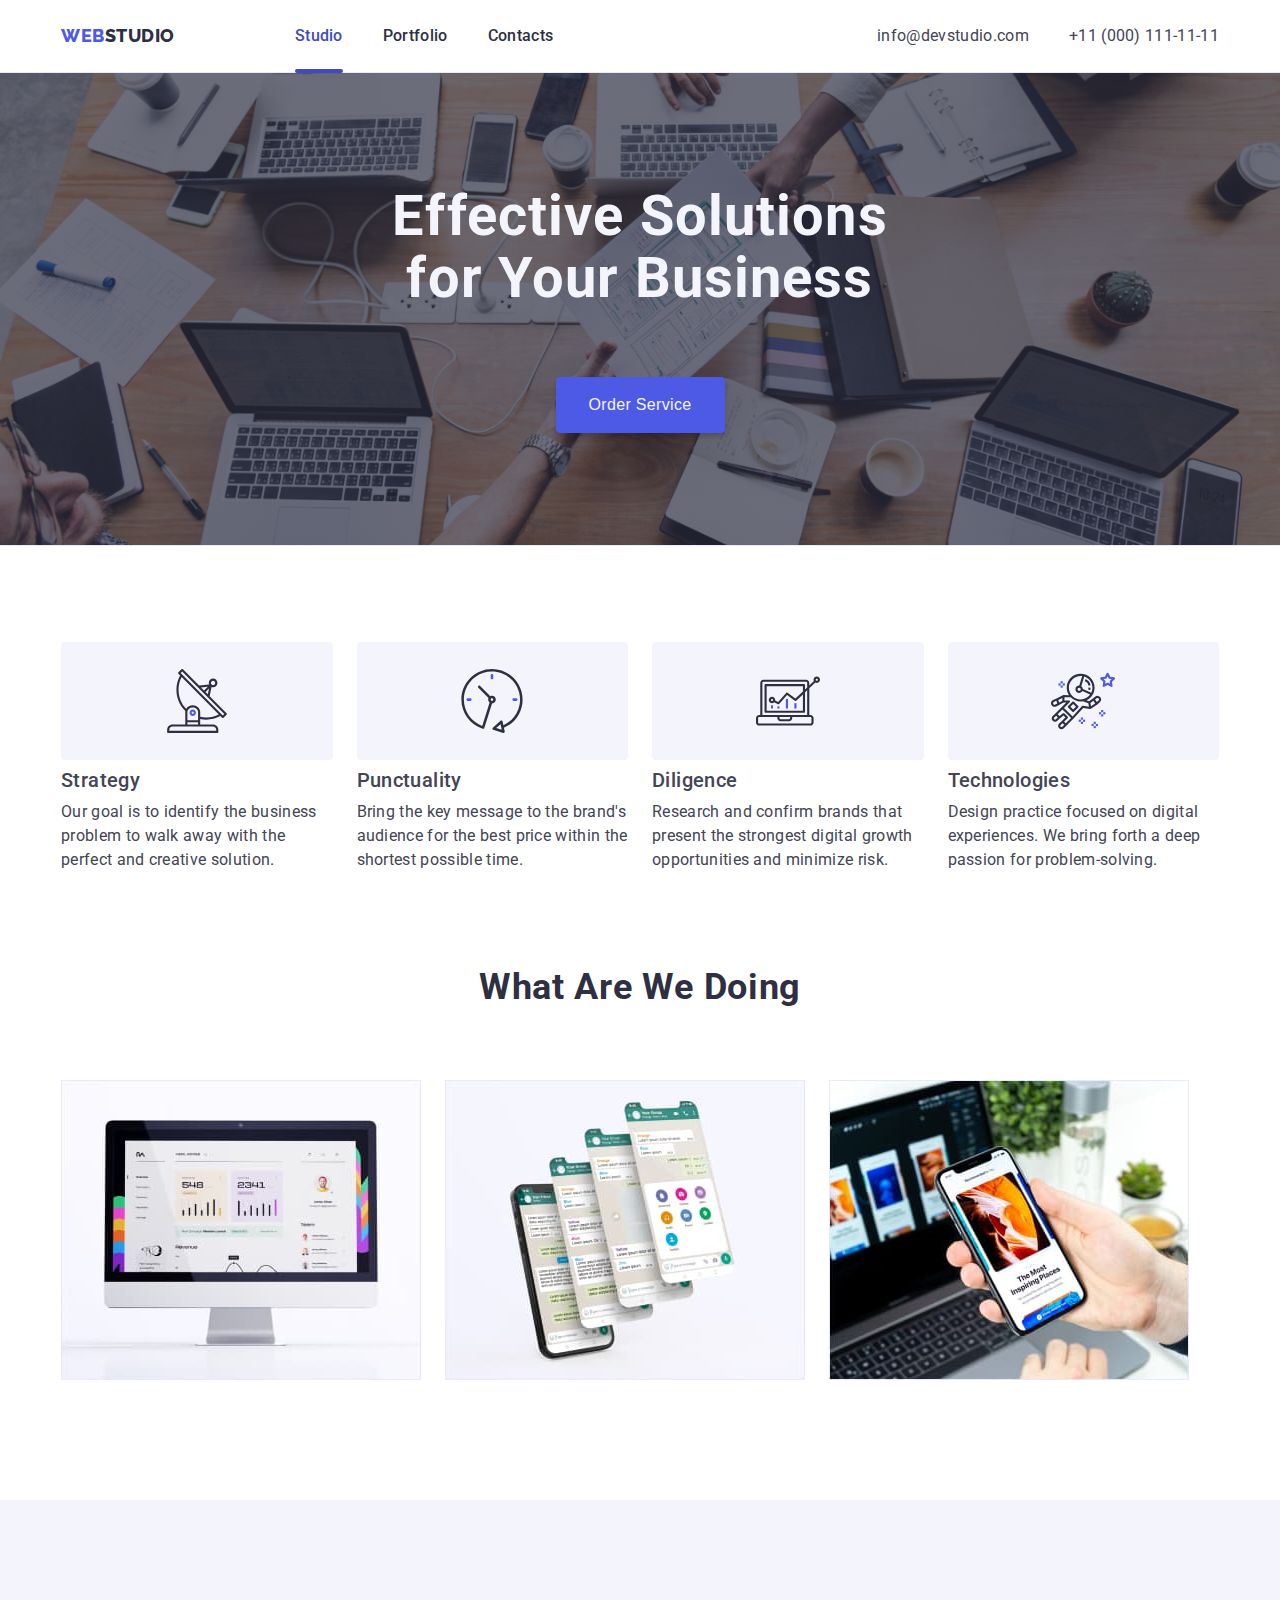
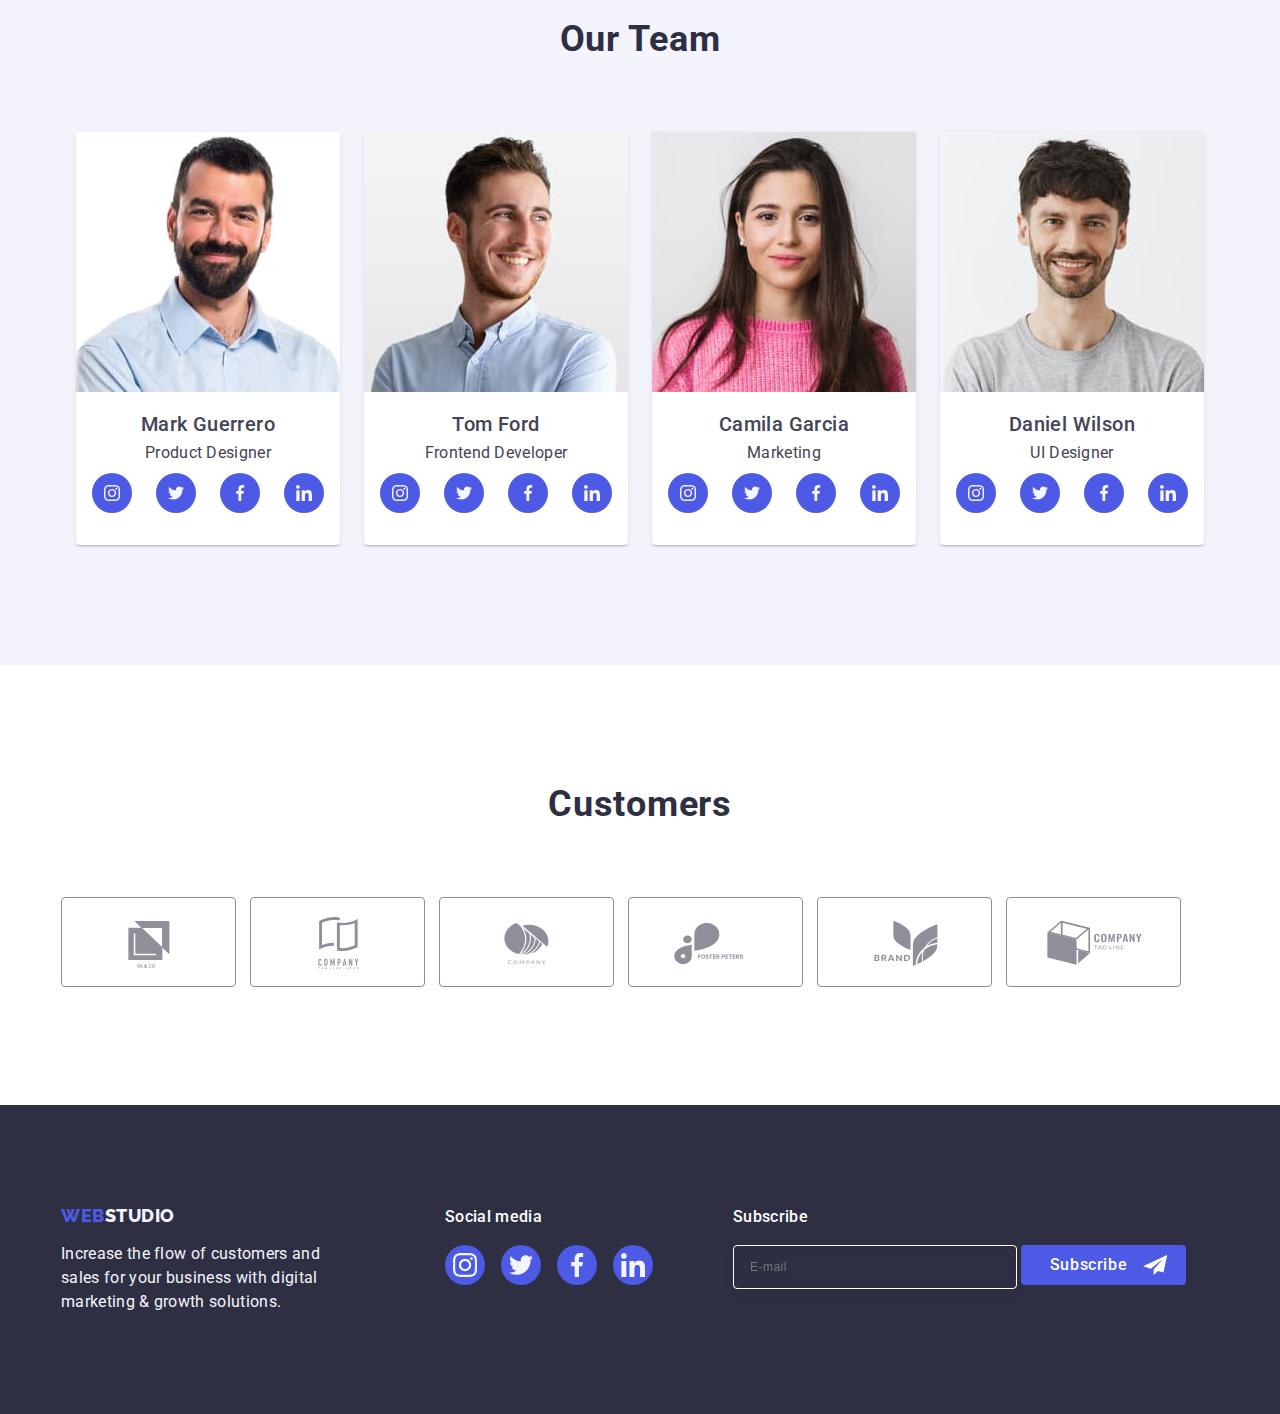
<file: index.html>
<!DOCTYPE html>
<html lang="en">
  <head>
    <meta charset="UTF-8" />
    <meta http-equiv="X-UA-Compatible" content="IE=edge" />
    <meta name="viewport" content="width=device-width, initial-scale=1.0" />
    <title>Studio</title>
    <link rel="stylesheet" href="https://cdnjs.cloudflare.com/ajax/libs/modern-normalize/1.1.0/modern-normalize.min.css"
      integrity="sha512-wpPYUAdjBVSE4KJnH1VR1HeZfpl1ub8YT/NKx4PuQ5NmX2tKuGu6U/JRp5y+Y8XG2tV+wKQpNHVUX03MfMFn9Q=="
      crossorigin="anonymous" referrerpolicy="no-referrer" />
<link rel="preconnect" href="https://fonts.googleapis.com">
<link rel="preconnect" href="https://fonts.gstatic.com" crossorigin>
<link href="https://fonts.googleapis.com/css2?family=Raleway:wght@800&family=Roboto:wght@400;500;700;900&display=swap"
  rel="stylesheet">
    <link rel="stylesheet" href="./css/styles.css">
  </head>
  <body>
    <!-- head -->
    <header class="header-conteiner">
      <div class="page-header-conteiner container">
        <nav class="page-nav">
          <a class="logo link" href="./index.html">Web<span class="black-logo">Studio</span></a>
         <ul class="menu list menu-header-navigatione" >
          <li class="menu-item">
            <a class="menu-link link head-menu-title" href="./index.html">Studio</a>
         </li>
          <li class="menu-item">
           <a class="menu-link link" href="./portfolio.html">Portfolio</a>
         </li>
          <li class="menu-item">
           <a class="menu-link link" href="">Contacts</a>
         </li>
         </ul>
        </nav>
        <button class="mobile-menu-open-btn js-open-menu" type="button" aria-expanded="false">
          <svg class="mobile-menu-open-icon" width="32" height="22">
            <use href="./images/icons.svg#icon-menu-hamburger"></use>
          </svg>
        </button>
        <address class="emeil-tel">
          <ul class="list address-contact">
            <li class="header-email-add">
              <a class="contacts-link link" href="mailto:info@devstudio.com">info@devstudio.com</a>
            </li> 
            <li>
              <a class="contacts-link link" href="tel:+110001111111">+11 (000) 111-11-11</a>
            </li>
          </ul>
        </address class="mobile-menu-wrapper">
      </div>
      <div class="mobile-menu js-menu-container">
        <div class="mobile-menu-container">
        <button class="mobile-menu-close-btn js-close-menu">
          <svg class="mobile-menu-close-icon " width="8" height="8">
            <use href="./images/icons.svg#icon-close-btn"></use>
          </svg>
        </button>
        <ul class="mobile-menu-list list">
          <li class="mobile-manu-list-title-nav mobile-manu-list-item">Studio</li>
          <li class="mobile-manu-list-title-nav">Portfolio</li>
          <li class="mobile-manu-list-title-nav">Contacts</li>
        </ul>
        <div>
        <address class="mobile-manu-contact">
        <ul class="mobile-contacts-list list">
          <li class="mobile-manu-list-tel">
            <a class="link mobile-manu-tel" href="tel:+110001111111">+11 (000) 111-11-11</a>
          </li>
          <li class="mobile-manu-list-email">
            <a class="link mobile-manu-email" href="mailto:info@devstudio.com">info@devstudio.com</a>
          </li>
          <ul class="mobile-social-list">
            <li class="social-list-item list">
              <a rel="stylesheet" href="" class="mobile-social-list-link social-icon-bg">
                <svg class="mobile-social-list-icon" aria-label="icon instagram" width="24" height="24">
                  <use href="./images/icons.svg#icon-instagram"></use>
                </svg>
              </a>
            </li>
            <li class="social-list-item list">
              <a rel="stylesheet" href="" class="mobile-social-list-link social-icon-bg">
                <svg class="mobile-social-list-icon" aria-label="icon twitter" width="24" height="24">
                  <use href="./images/icons.svg#icon-twitter"></use>
                </svg>
              </a>
            </li>
            <li class="social-list-item list">
              <a rel="stylesheet" href="" class="mobile-social-list-link social-icon-bg">
                <svg class="mobile-social-list-icon" aria-label="icon facebook" width="24" height="24">
                  <use href="./images/icons.svg#icon-facebook"></use>
                </svg>
              </a>
            </li>
            <li class="social-list-item list">
              <a rel="stylesheet" href="" class="mobile-social-list-link social-icon-bg">
                <svg class="mobile-social-list-icon" aria-label="icon inkedin" width="24" height="24">
                  <use href="./images/icons.svg#icon-linkedin"></use>
                </svg>
              </a>
            </li>
          </ul>
        </ul>
        </address>
        </div>
        </div>
      </div>
    </header>
    <!--============================================ Main ====================================-->
<main>
  <!-- titel  1-->
      <section class="section-head">
        <div class="container hero-section">
        <h1 class="main-title">Effective Solutions for Your Business</h1>
        <button type="button" class="open-btn modal-btm" data-modal-open>Order Service</button>
      </div>
      </section>
      <!-- competencies 2 -->
     <section class="competencies">
      <div class="container competencies-box">
      <h2 hidden class="big-titel">Our Advantages</h2>
      <ul class="list competencies-list">
        <li class="competencies-bloc"> 
          <div class="competencies-conainer">
          <svg class="compatantions-imags" width="64" height="64">
            <use href="./images/icons.svg#icon-Strategy"></use>
          </svg>
          </div>
          <h3 class="titel-list">Strategy</h3>
          <p class="paragraph-comp">
            Our goal is to identify the business problem to walk away with the
            perfect and creative solution.
          </p>
        </li>
        <li class="competencies-bloc">
          <div class="competencies-conainer">
          <svg class="compatantions-imags" width="64" height="64">
            <use href="./images/icons.svg#icon-Punctuality"></use>
          </svg>
        </div>
          <h3 class="titel-list">Punctuality</h3>
          <p class="paragraph-comp">
            Bring the key message to the brand's audience for the best price
            within the shortest possible time.
          </p>
        </li>
        <li class="competencies-bloc">
          <div class="competencies-conainer">
          <svg class="compatantions-imags"  width="64" height="64">
            <use href="./images/icons.svg#icon-Diligence"></use>
          </svg>
          </div>
          <h3 class="titel-list ">Diligence</h3>
          <p class="paragraph-comp">
           Research and confirm brands that present the strongest digital growth
           opportunities and minimize risk.
          </p>
        </li>
        <li class="competencies-bloc">
          <div class="competencies-conainer">
          <svg class="compatantions-imags" width="64" height="64">
            <use href="./images/icons.svg#icon-Technologies"></use>
          </svg>
          </div>
          <h3 class="titel-list">Technologies</h3>
          <p class="paragraph-comp">
            Design practice focused on digital experiences. We bring forth a deep
           passion for problem-solving.
          </p>
        </li>
      </ul>
    </div>
    </section>
    <!-- ======================skills 3===================-->
    <section class="skils-box">
      <div class="container">
      <h2 class="big-titel">What are we doing</h2>
      <ul class="list competencies-list-skils">
       <li class="skils-list"> 
          <img srcset="./images/pc-desctop@2x.jpg 2x"
          src="./images/pc-desctop.jpg" 
          alt="computer" 
          width="360"> 
        </li>
       <li class="skils-list"> 
         <img srcset="./images/application-desctop@2x.jpg 2x"
         src="./images/application-desctop.jpg" 
          alt="application" 
          width="360"> 
        </li>
        <li class="skils-list"> 
          <img srcset="./images/smart-desctop@2x.jpg 2x"
          src="./images/smart-desctop.jpg" 
          alt="smartphone" 
          width="360"> 
        </li>
      </ul>
    </div>
    </section> 
    <!-- =====================================Team 4 =============================-->
     <section class="team-box ">
      <div class="container">
      <h2 class="big-titel">Our Team</h2>
      <ul class="list people-img">
        <li class="people-list">
            <img srcset="./images/mark-guerrero-desctop@2x.jpg 2x" 
            src="./images/mark-guerrero-desctop.jpg" 
            alt="Mark Guerrero" 
            Width="264">
            <div class="name-prof">
            <h3 class="title-teame">Mark Guerrero</h3>
          <p class="small-text">Product Designer</p>
          <ul class="social-list">
            <li class="social-list-item list">
              <a rel="stylesheet" href="" class="social-list-link social-icon-bg">
                <svg class="social-list-icon" aria-label="icon instagram" width="16" height="16">
                  <use href="./images/icons.svg#icon-instagram"></use>
                </svg>
              </a>
            </li>
            <li class="social-list-item list">
              <a rel="stylesheet" href="" class="social-list-link social-icon-bg">
                <svg class="social-list-icon" aria-label="icon twitter" width="16" height="16">
                  <use href="./images/icons.svg#icon-twitter"></use>
                </svg>
              </a>
            </li>
            <li class="social-list-item list">
              <a rel="stylesheet" href="" class="social-list-link social-icon-bg">
                <svg class="social-list-icon" aria-label="icon facebook" width="16" height="16">
                  <use href="./images/icons.svg#icon-facebook"></use>
                </svg>
              </a>
            </li>
            <li class="social-list-item list">
              <a rel="stylesheet" href="" class="social-list-link social-icon-bg">
                <svg class="social-list-icon" aria-label="icon inkedin" width="16" height="16">
                  <use href="./images/icons.svg#icon-linkedin"></use>
                </svg>
              </a>
            </li>
          </ul>
            </div>
        </li>
        <li class="people-list">
          <img srcset="./images/tom-ford-desctop@2x.jpg 2x" 
          src="./images/tom-ford-desctop.jpg" 
          alt="Tom Ford" 
          Width="264">
          <div class="name-prof">
          <h3 class="title-teame">Tom Ford</h3>
          <p class="small-text">Frontend Developer</p>
          <ul class="social-list">
            <li class="social-list-item list">
              <a rel="stylesheet" href="" class="social-list-link social-icon-bg">
                <svg class="social-list-icon" aria-label="icon instagram" width="16" height="16">
                  <use href="./images/icons.svg#icon-instagram"></use>
                </svg>
              </a>
            </li>
            <li class="social-list-item list">
              <a rel="stylesheet" href="" class="social-list-link social-icon-bg">
                <svg class="social-list-icon" aria-label="icon twitter" width="16" height="16">
                  <use href="./images/icons.svg#icon-twitter"></use>
                </svg>
              </a>
            </li>
            <li class="social-list-item list">
              <a rel="stylesheet" href="" class="social-list-link social-icon-bg">
                <svg class="social-list-icon" aria-label="icon facebook" width="16" height="16">
                  <use href="./images/icons.svg#icon-facebook"></use>
                </svg>
              </a>
            </li>
            <li class="social-list-item list">
              <a rel="stylesheet" href="" class="social-list-link social-icon-bg">
                <svg class="social-list-icon" aria-label="icon inkedin" width="16" height="16">
                  <use href="./images/icons.svg#icon-linkedin"></use>
                </svg>
              </a>
            </li>
          </ul>
        </div>
        </li>
        <li class="people-list">
          <img  srcset="./images/camila-garcia-desctop@2x.jpg 2x" 
          src="./images/camila-garcia-desctop.jpg" 
          alt="Camila Garcia" 
          Width="264">
          <div class="name-prof">
          <h3 class="title-teame">Camila Garcia</h3> 
          <p class="small-text ">Marketing</p>
          <ul class="social-list">
            <li class="social-list-item list">
              <a rel="stylesheet" href="" class="social-list-link social-icon-bg">
                <svg class="social-list-icon" aria-label="icon instagram" width="16" height="16">
                  <use href="./images/icons.svg#icon-instagram"></use>
                </svg>
              </a>
            </li>
            <li class="social-list-item list">
              <a rel="stylesheet" href="" class="social-list-link social-icon-bg">
                <svg class="social-list-icon" aria-label="icon twitter" width="16" height="16">
                  <use href="./images/icons.svg#icon-twitter"></use>
                </svg>
              </a>
            </li>
            <li class="social-list-item list">
              <a rel="stylesheet" href="" class="social-list-link social-icon-bg">
                <svg class="social-list-icon" aria-label="icon facebook" width="16" height="16">
                  <use href="./images/icons.svg#icon-facebook"></use>
                </svg>
              </a>
            </li>
            <li class="social-list-item list">
              <a rel="stylesheet" href="" class="social-list-link social-icon-bg">
                <svg class="social-list-icon" aria-label="icon inkedin" width="16" height="16">
                  <use href="./images/icons.svg#icon-linkedin"></use>
                </svg>
              </a>
            </li>
          </ul>
        </div>
        </li>
        <li class="people-list">
          <img srcset="./images/daniel-wilson-desctop@2x.jpg 2x" 
          src="./images/daniel-wilson-desctop.jpg" 
          alt="Daniel Wilson" 
          Width="264">
          <div class="name-prof">
          <h3 class="title-teame">Daniel Wilson</h3>
          <p class="small-text">UI Designer</p>
          <ul class="social-list">
            <li class="social-list-item list">
              <a rel="stylesheet" href="" class="social-list-link social-icon-bg">
                <svg class="social-list-icon" aria-label="icon instagram" width="16" height="16">
                  <use href="./images/icons.svg#icon-instagram"></use>
                </svg>
              </a>
            </li>
            <li class="social-list-item list">
              <a rel="stylesheet" href="" class="social-list-link social-icon-bg">
                <svg class="social-list-icon" aria-label="icon twitter" width="16" height="16">
                  <use href="./images/icons.svg#icon-twitter"></use>
                </svg>
              </a>
            </li>
            <li class="social-list-item list">
              <a rel="stylesheet" href="" class="social-list-link social-icon-bg">
                <svg class="social-list-icon" aria-label="icon facebook" width="16" height="16">
                  <use href="./images/icons.svg#icon-facebook"></use>
                </svg>
              </a>
            </li>
            <li class="social-list-item list">
              <a rel="stylesheet" href="" class="social-list-link social-icon-bg">
                <svg class="social-list-icon" aria-label="icon Linkedin" width="16" height="16">
                  <use href="./images/icons.svg#icon-linkedin"></use>
                </svg>
              </a>
            </li>
          </ul>
        </div>
        </li>
      </ul>
    </div>
    </section> 
    <!--  ===================================COSTOMERS 5 =============-->
     <section class="customers-section">
      <div class="container customers-box">
        <h2 class="big-titel customers-title">Customers</h2>
          <ul class="svg-customers-list">
            <li class="svg-costomers-icon list">
              <a href="" class="customers-link">
                <svg class="svg-customers" width="104" height="56">
                  <use href="./images/icons.svg#icon-Logo"></use>
                </svg>
              </a>
            </li>
            <li class="svg-costomers-icon list">
              <a href="" class="customers-link">
                <svg class="svg-customers" width="104" height="56">
                  <use href="./images/icons.svg#icon-Logo2"></use>
                </svg>
              </a>
            </li>
            <li class="svg-costomers-icon list">
              <a href="" class="customers-link">
                <svg class="svg-customers" width="104" height="56">
                  <use href="./images/icons.svg#icon-Logo3"></use>
                </svg>
              </a>
            </li>
            <li class="svg-costomers-icon list">
              <a href="" class="customers-link">
                <svg class="svg-customers" width="104" height="56">
                  <use href="./images/icons.svg#icon-Logo4"></use>
                </svg>
              </a>
            </li>
            <li class="svg-costomers-icon list">
              <a href="" class="customers-link">
                <svg class="svg-customers" width="104" height="56">
                  <use href="./images/icons.svg#icon-Logo5"></use>
                </svg>
              </a>
            </li>
            <li class="svg-costomers-icon list">
              <a href="" class="customers-link">
                <svg class="svg-customers" width="104" height="56">
                  <use href="./images/icons.svg#icon-Logo6" ></use>
                </svg>
              </a>
            </li>
          </ul>
      </div>
    </section>
  </main> 
  <!-- ====================================footer ============================-->
       <footer class="foorer-box">
      <div class="container foorer-box-social">
        <div class="box-logo-footer">
          <a class="link logo link-footer" href="./index.html">Web<span class="white-logo">Studio</span></a>
          <p class="white-text">
            Increase the flow of customers and sales for your business with digital marketing & growth solutions.
          </p>
        </div>
        <div class="sociable-footer-icon">
          <p class="tex-footer-p">Social media</p>
          <ul class="social-list social-list-footer">
            <li class="social-list-item list">
              <a rel="stylesheet" href="" class="social-list-link footer-br">
                <svg class="social-list-icon" aria-label="icon instagram" width="24" height="24">
                  <use href="./images/icons.svg#icon-instagram"></use>
                </svg>
              </a>
            </li>
            <li class="social-list-item list">
              <a rel="stylesheet" href="" class="social-list-link footer-br">
                <svg class="social-list-icon" aria-label="icon twitter" width="24" height="24">
                  <use href="./images/icons.svg#icon-twitter"></use>
                </svg>
              </a>
            </li>
            <li class="social-list-item list">
              <a rel="stylesheet" href="" class="social-list-link footer-br">
                <svg class="social-list-icon" aria-label="icon facebook" width="24" height="24">
                  <use href="./images/icons.svg#icon-facebook"></use>
                </svg>
              </a>
            </li>
            <li class="social-list-item list">
              <a rel="stylesheet" href="" class="social-list-link footer-br">
                <svg class="social-list-icon" aria-label="icon inkedin" width="24" height="24">
                  <use href="./images/icons.svg#icon-linkedin"></use>
                </svg>
              </a>
            </li>
          </ul>
        </div>
        <div class="box-footer-contacts">
        <p class="footer-container-titl">Subscribe</p>
        <form class="form-footer-container">
<label class="form-footer-email" for="user-email-footer">
<input name="user" class="form-email-footer"  
  placeholder="E-mail"
  type="email"
  id="user-email-footer">
</label>
<button class="footer-btn" type="submit">Subscribe
  <svg class="footer-form-icon" width="24" height="24">
    <use href="./images/icons.svg#icon-icon-send"></use>
  </svg>
</button>
        </form>
        </div>
      </div>
    </footer> 
    <div class="beckdrop is-hidden" data-modal> 
     
      <div class="modal">
        <button type="button" class="modal-close-btn" data-modal-close> 
          <svg class="modal-close-icon" width="8" height="8">
          <use href="./images/icons.svg#icon-close-btn"></use>
        </svg> 
      </button>
      <p class="form-title-text">Leave your contacts and we will call you back</p>
      <form class="modal-contact-form">
        <div class="container-label-icon">
       <label for="user-name" class="modal-open-form-fieled-wraper">
        <span class="contact-form-text-menu">Name</span>
      </label>
        <div class="contact-form-input-wraper">
        <input class="input-user-name contact-form-input"
        name="user-name"
        id="user-name"
        type="text"
        required 
        pattern="[a-zA-Zа-яА-ЯіІїЇєЄґҐ`]+" 
        >
        <svg class="form-icon-svg" width="18" height="24">
          <use href="./images/icons.svg#icon-Vector-man"></use>
        </svg>
      </div>
    </div>
    <div class="container-label-icon">
       <label for="user-tel" class="modal-open-form-fieled-wraper">
        <span class="contact-form-text-menu">Phone</span>
      </label>
        <div class="contact-form-input-wraper">
        <input class="input-user-name contact-form-input"
        id="user-tel"
        type="tel"
        name="user_tel" required 
        pattern="[0-9]{3}-[0-9]{3}-[0-9]{2}-[0-9]{2}"
        title="xxx-xxx-xx-xx"
        >
        <svg class="form-icon-svg" width="18" height="24">
          <use href="./images/icons.svg#icon-tel-svg"></use>
        </svg>
      </div>
      </div>
      <div class="container-label-icon">
       <label for="user-email" class="modal-open-form-fieled-wraper">
        <span class="contact-form-text-menu">Email</span>
      </label>
        <div class="contact-form-input-wraper">
        <input class="input-user-name contact-form-input"
        type="email"
        id="user-email"
        name="user_email" required>
        <svg class="form-icon-svg" width="18" height="24">
          <use href="./images/icons.svg#icon-envelope"></use>
        </svg>
        </div>
      </div>
      <div class="form-text-title">
        <label for="user-comment" class="modal-open-form-fieled-wraper">
         <span class="contact-form-text-menu">Comment</span>
        </label>
      <textarea class="contact-form-massage" 
      id="user-comment"
      name="user-comment"
      placeholder="Text input"
      ></textarea>
    </div>
    <div class="modal-form-checkbox">
      <input id="user-privacy" type="checkbox" class="visually-hidden" name="user-privacy" value="true" required>
    <label for="user-privacy" class="modal-checkbox">
     <span class="form-modal-checkbox">
      <svg class="icon-checkbox-custom" width="10" height="8">
      <use href="./images/icons.svg#icon-Checkbox"></use>
     </svg>
    </span>I accept the terms and conditions of the
    <a class="modal-form-link" href="#">Privacy Policy</a>
    </label>
    </div>
        <button type="submit" class="contact-form-submit">Send</button>
      </form>
      </div>
    </div>
     <script src="./js/modal.js"></script> 
    <script src="./js/mobile-menu.js"></script>
  </body>
</html>
</file>
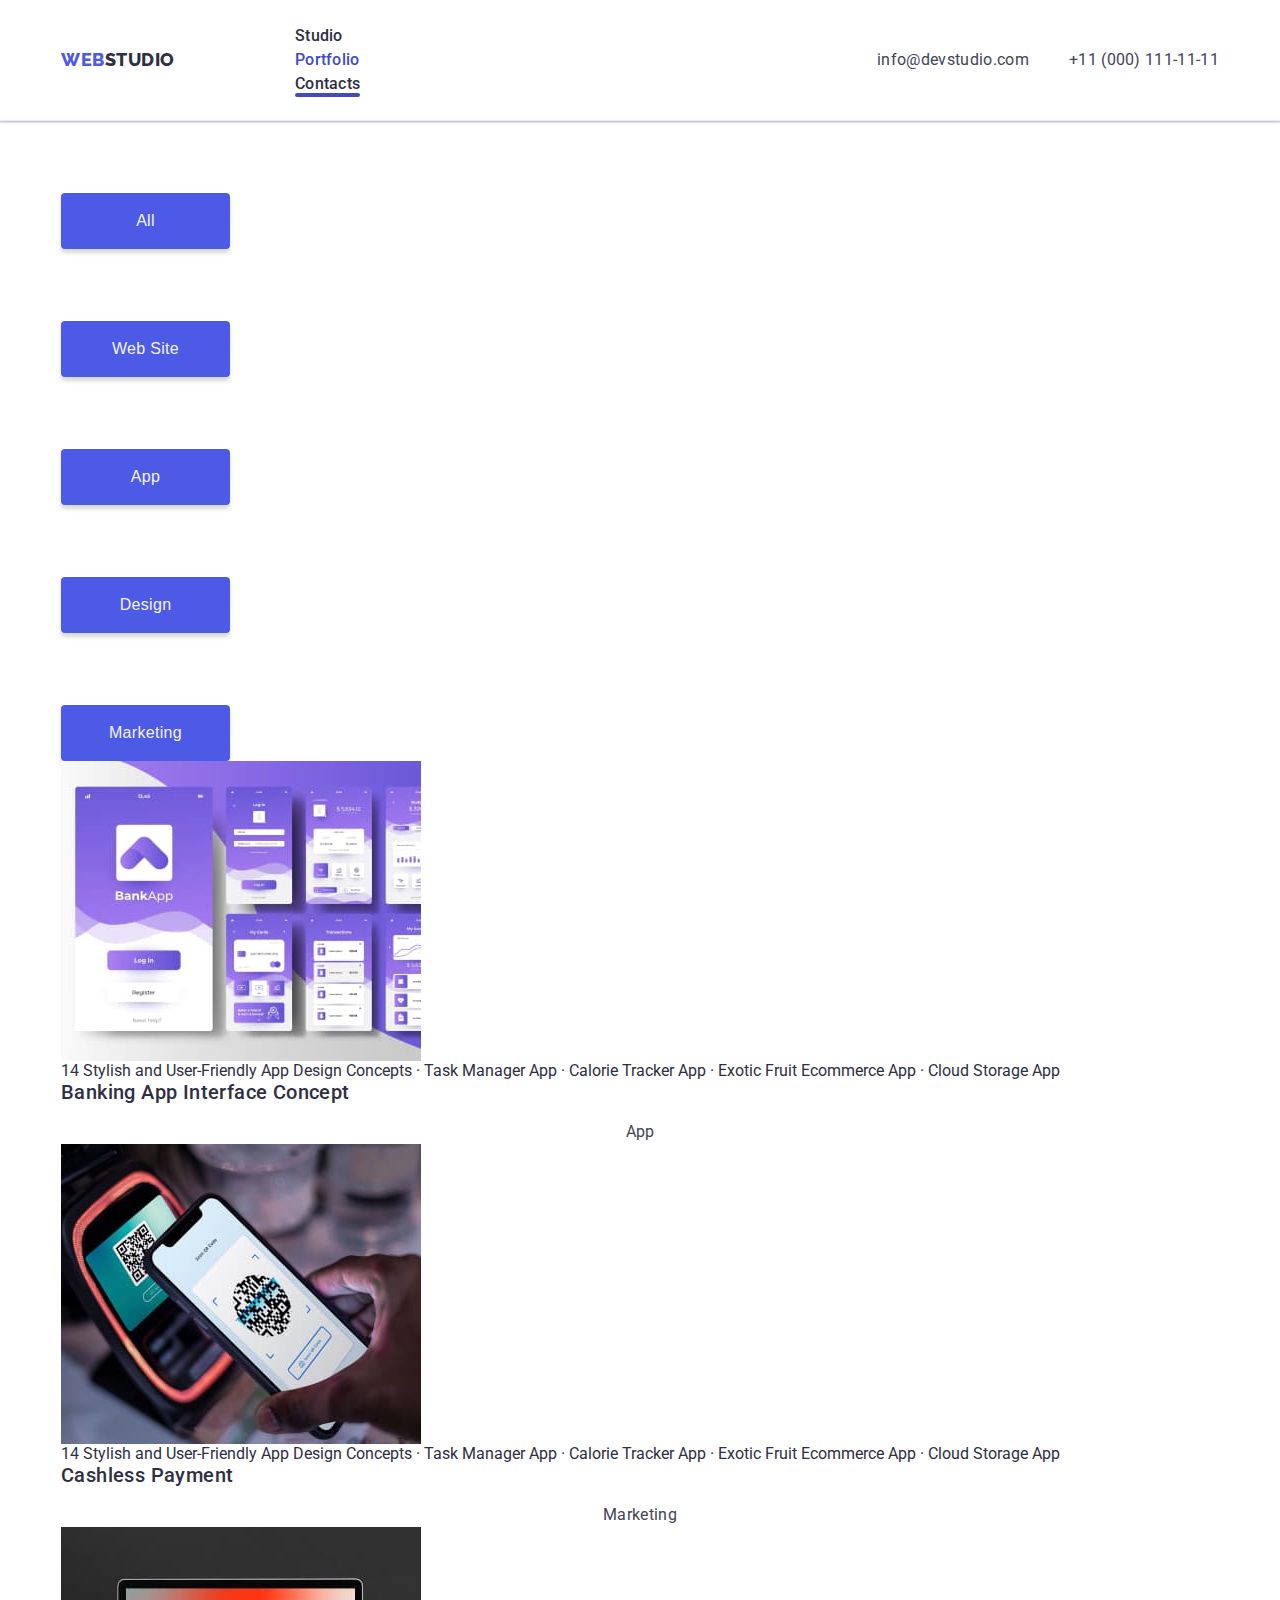
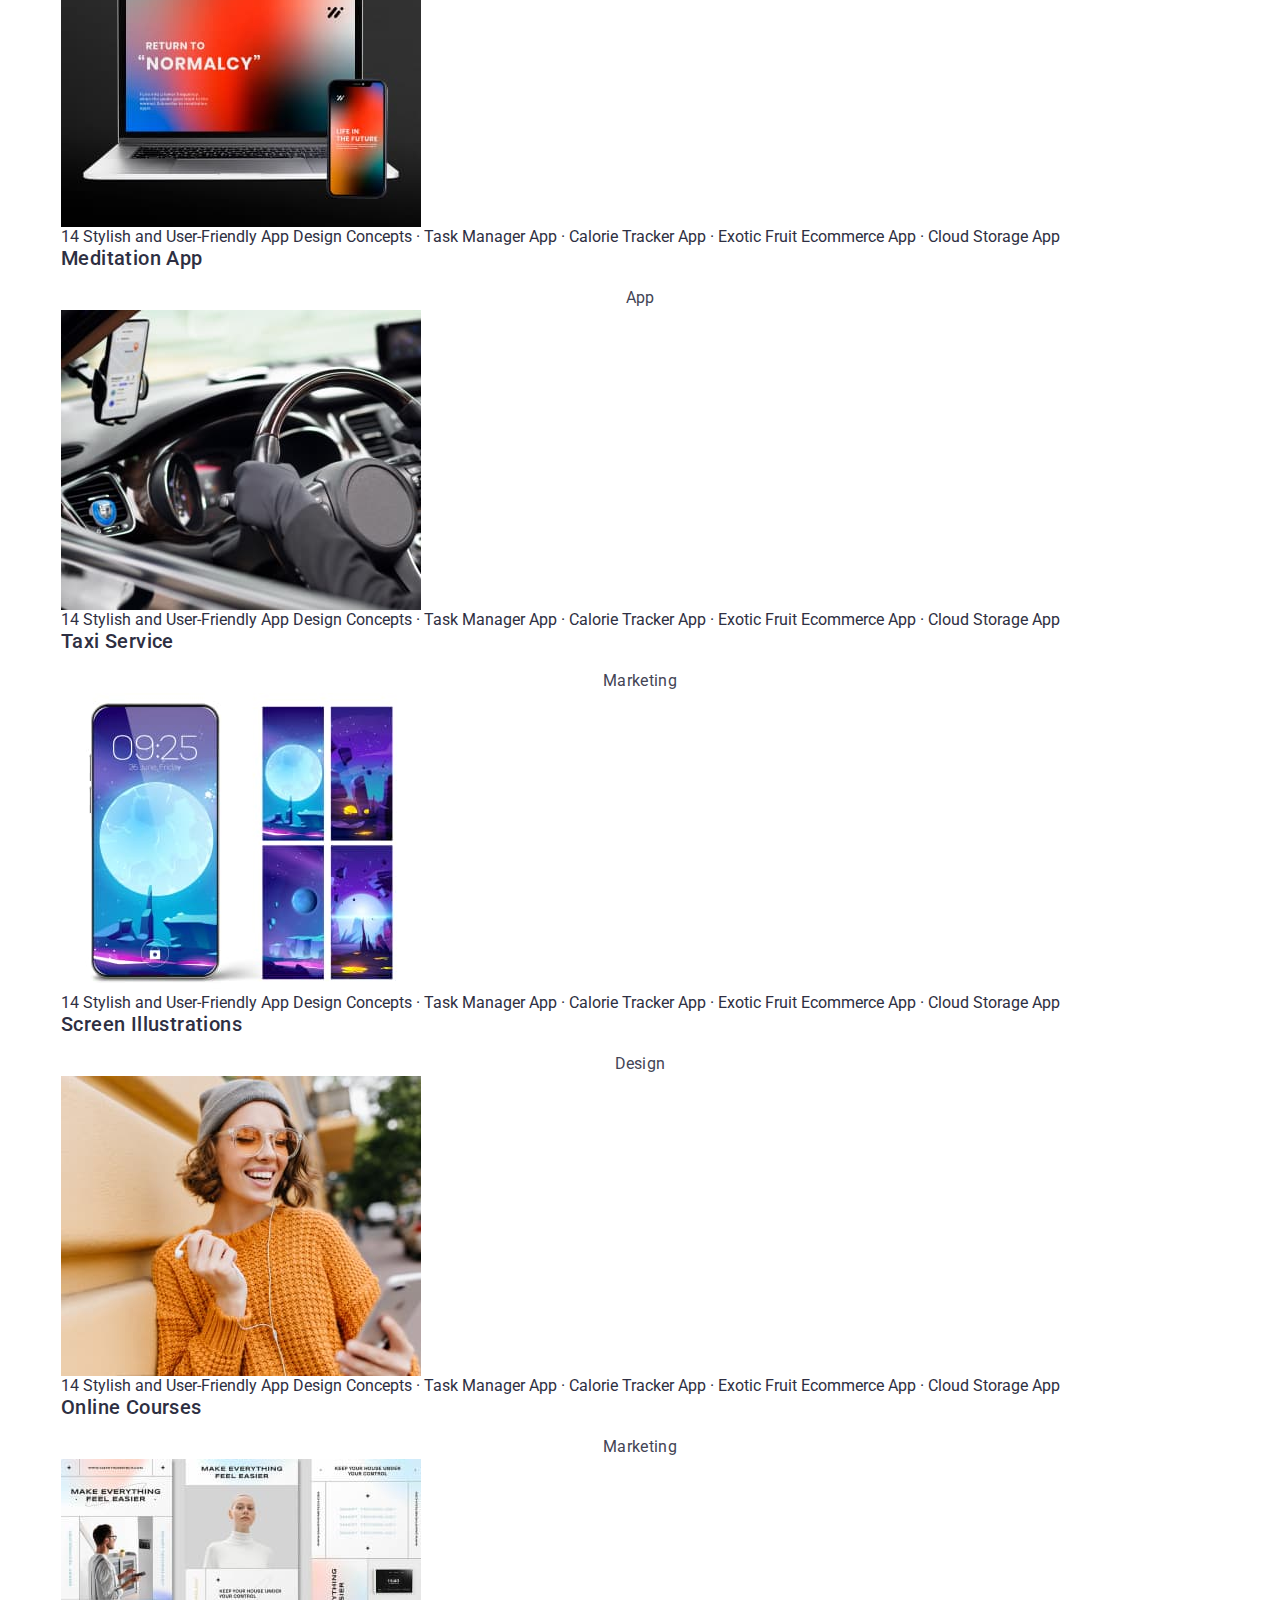
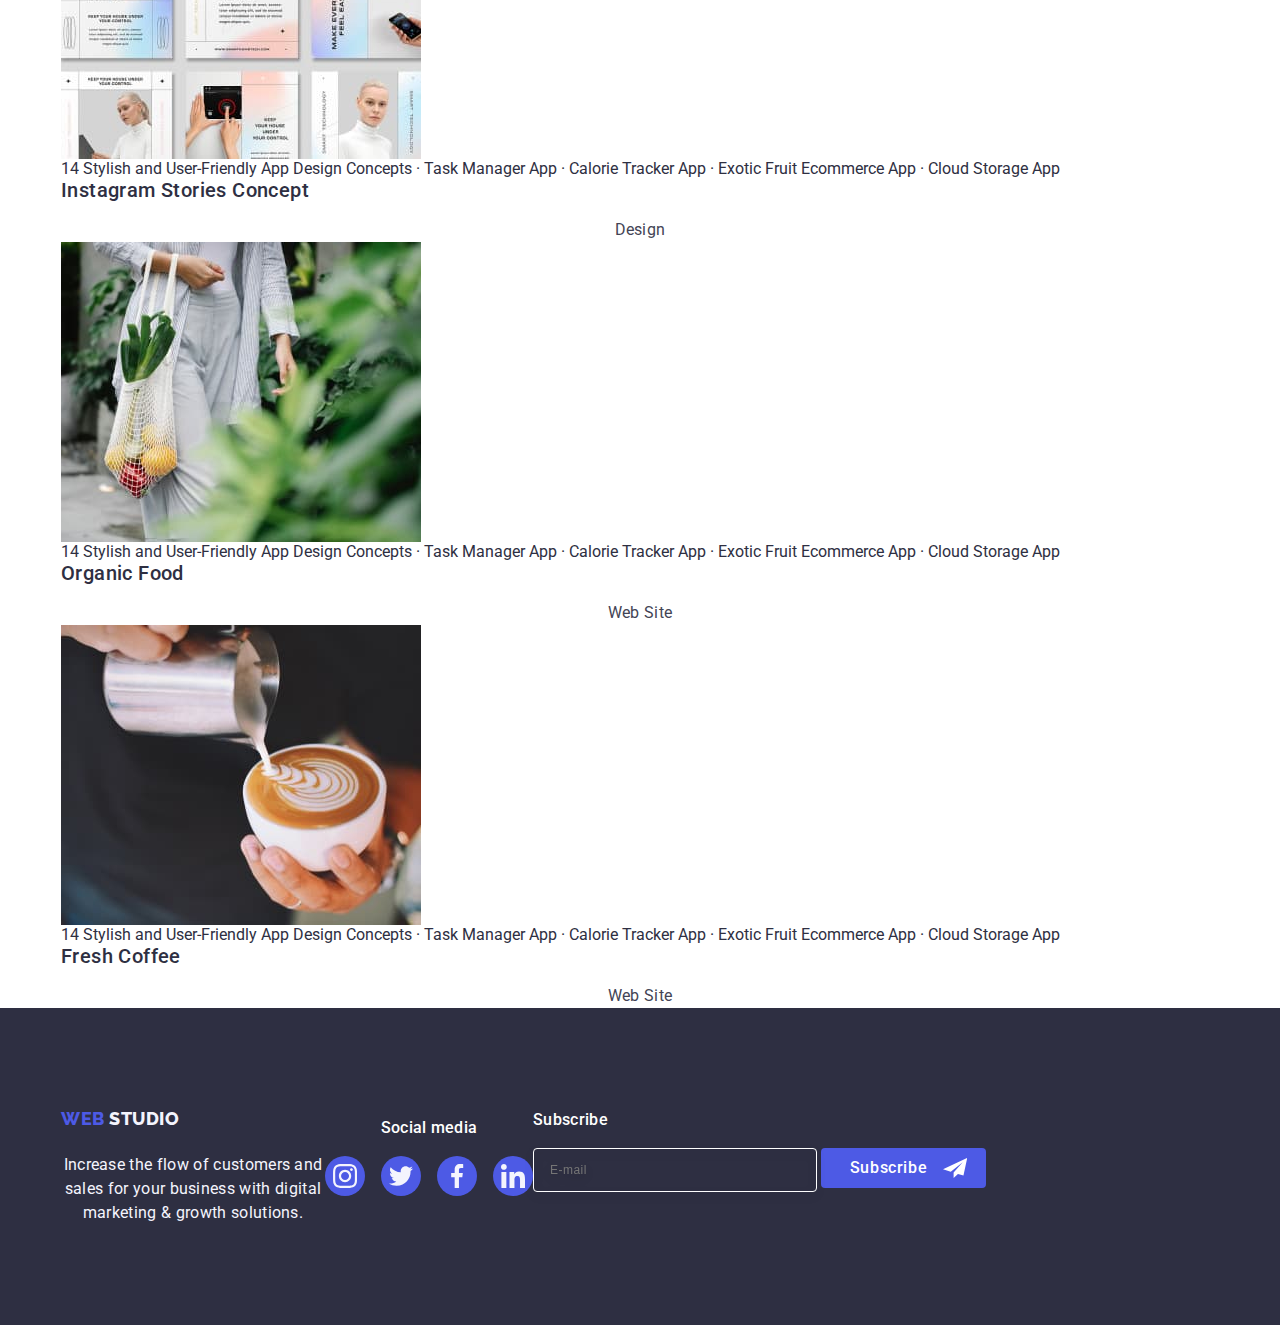
<file: portfolio.html>
<!DOCTYPE html>
<html lang="en">
<head>
    <meta charset="UTF-8" />
    <meta http-equiv="X-UA-Compatible" content="IE=edge" />
    <meta name="viewport" content="width=device-width, initial-scale=1.0" />
    <title>portfolio</title>
    <link rel="stylesheet" href="https://cdnjs.cloudflare.com/ajax/libs/modern-normalize/1.1.0/modern-normalize.min.css"
        integrity="sha512-wpPYUAdjBVSE4KJnH1VR1HeZfpl1ub8YT/NKx4PuQ5NmX2tKuGu6U/JRp5y+Y8XG2tV+wKQpNHVUX03MfMFn9Q=="
        crossorigin="anonymous" referrerpolicy="no-referrer" />
    <link rel="preconnect" href="https://fonts.googleapis.com">
    <link rel="preconnect" href="https://fonts.gstatic.com" crossorigin>
    <link
        href="https://fonts.googleapis.com/css2?family=Raleway:wght@800&family=Roboto:wght@400;500;700;900&display=swap"
        rel="stylesheet">
    <link rel="stylesheet" href="./css/styles.css">
</head>
<!-- HEADER -->
<header class="header-conteiner">
    <div class="page-header-conteiner container">
        <nav class="page-nav">
            <a class="logo link" href="./index.html">Web<span class="black-logo">Studio</span></a>
            <ul class="menu list">
                <li class="menu-item">
                    <a class="menu-link link" href="./index.html">Studio</a>
                </li>
                <li class="menu-item">
                    <a class="menu-link link head-menu-title" href="./portfolio.html">Portfolio</a>
                </li>
                <li class="menu-item">
                    <a class="menu-link link" href="">Contacts</a>
                </li>
            </ul>
        </nav>
        <address class="emeil-tel">
            <ul class="list address-contact">
                <li>
                    <a class="contacts-link link email-distans" href="mailto:info@devstudio.com">info@devstudio.com</a>
                </li>
                <li>
                    <a class="contacts-link link" href="tel:+110001111111">+11 (000) 111-11-11</a>
                </li>
            </ul>
        </address>
    </div>
</header>
    <!-- MAIN -->
    <main>
        <!-- 1 section -->
        <section class="filter-btn">
            <div class="container">
            <h1 hidden>Our Advantages</h1>
             <ul class="list btn-list">
                <li>
                    <button type="button" class="open-btn btn-filtr">All</button>
                </li>
                 <li> 
                    <button type="button" class="open-btn btn-filtr">Web Site</button>
                </li>
                <li>
                    <button type="button" class="open-btn btn-filtr">App</button>
                 </li>
                 <li>
                    <button type="button" class="open-btn btn-filtr">Design</button> 
                </li>
                <li>
                    <button type="button" class="open-btn btn-filtr">Marketing</button> 
                </li>
            </ul>
            <!-- ================2 section -->
                <ul class="list project-portfolio">
                    <li class="list-item-portfolio">
                        <a href="" class="link link-portfolio">
                           <div class="emloyees-list-img-portfolio"><img src="./images/firs-list/banking-app.jpg" alt="banking app interface concept"
                            width="360">
                            <p class="overlay">14 Stylish and User-Friendly App Design Concepts · Task Manager App · Calorie Tracker App · Exotic Fruit Ecommerce App ·
                            Cloud Storage App</p>
                        </div>
                            <div class="item-box"> 
                            <h2 class="titel-list">Banking App Interface Concept</h2>
                            <p class="small-text">App</p>
                       </div> 
                    </a>
                    </li>
                     <li class="list-item-portfolio">
                    <a href="" class="link link-portfolio"> 
                           <div class="emloyees-list-img-portfolio"> <img src="./images/firs-list/casheless-payment.jpg" alt="cashless payment"
                            width="360">
                             <p class="overlay">14 Stylish and User-Friendly App Design Concepts · Task Manager App · Calorie Tracker App · Exotic Fruit Ecommerce App ·
                            Cloud Storage App</p>
                        </div>
                        <div class="item-box">
                                 <h2 class="titel-list">Cashless Payment</h2>
                            <p class="small-text">Marketing</p>
                        </div>
                    </a>
                    </li>
                    <li class="list-item-portfolio">
                        <a href="" class="link link-portfolio">
                            <div class="emloyees-list-img-portfolio"><img src="./images/firs-list/meditation-app.jpg" alt="meditation" width="360">
                                 <p class="overlay">14 Stylish and User-Friendly App Design Concepts · Task Manager App · Calorie Tracker App · Exotic Fruit Ecommerce App ·
                            Cloud Storage App</p>
                        </div>
                        <div class="item-box">
                                <h2 class="titel-list">Meditation App</h2>
                            <p class="small-text">App</p>
                        </div>
                    </a>
                     </li>

                    <li class="list-item-portfolio">
                        <a href="" class="link link-portfolio"> 
                            <div class="emloyees-list-img-portfolio"><img src="./images/firs-list/taxi-service.jpg" alt="taxi"
                            width="360"> 
                             <p class="overlay">14 Stylish and User-Friendly App Design Concepts · Task Manager App · Calorie Tracker App · Exotic Fruit Ecommerce App ·
                            Cloud Storage App</p>
                        </div>
                        <div class="item-box"> 
                            <h2 class="titel-list">Taxi Service</h2>
                             <p class="small-text">Marketing</p>
                        </div>
                        </a>
                    </li>
                     <li class="list-item-portfolio">
                        <a href="" class="link link-portfolio">
                            <div class="emloyees-list-img-portfolio"><img src="./images/firs-list/screen-illustration.jpg" alt="screen illustration" width="360">
                                 <p class="overlay">14 Stylish and User-Friendly App Design Concepts · Task Manager App · Calorie Tracker App · Exotic Fruit Ecommerce App ·
                            Cloud Storage App</p>
                        </div>
                         <div class="item-box">
                                <h2 class="titel-list">Screen Illustrations</h2>
                            <p class="small-text">Design</p>
                        </div>
                      </a>
                    </li>

                        <li class="list-item-portfolio">
                            <a href="" class="link link-portfolio"> 
                                <div class="emloyees-list-img-portfolio"><img src="./images/firs-list/online-courses.jpg" alt="Online Courses" width="360">
                                     <p class="overlay">14 Stylish and User-Friendly App Design Concepts · Task Manager App · Calorie Tracker App · Exotic Fruit Ecommerce App ·
                            Cloud Storage App</p>
                        </div>
                         <div class="item-box">
                                <h2 class="titel-list">Online Courses</h2>
                                 <p class="small-text">Marketing</p>
                             </div> 
                            </a>
                    </li>

                     <li class="list-item-portfolio">
                        <a href="" class="link link-portfolio">
                            <div class="emloyees-list-img-portfolio"><img src="./images/firs-list/stories-concept.jpg" alt="nstagram" width="360">
                                 <p class="overlay">14 Stylish and User-Friendly App Design Concepts · Task Manager App · Calorie Tracker App · Exotic Fruit Ecommerce App ·
                            Cloud Storage App</p>
                        </div>
                           <div class="item-box"> 
                            <h2 class="titel-list">Instagram Stories Concept</h2>
                            <p class="small-text">Design</p>
                    </div>
                    </a>
                     </li>

                     <li class="list-item-portfolio">
                        <a href="" class="link link-portfolio">
                        <div class="emloyees-list-img-portfolio"><img src="./images/firs-list/organic-food.jpg" alt="Food" width="360">
                             <p class="overlay">14 Stylish and User-Friendly App Design Concepts · Task Manager App · Calorie Tracker App · Exotic Fruit Ecommerce App ·
                            Cloud Storage App</p>
                        </div>
                            <div class="item-box">
                                <h2 class="titel-list">Organic Food</h2>
                                <p class="small-text">Web Site</p>
                        </div>
                        </a>
                    
                    </li>

                    <li class="list-item-portfolio">
                        <a href="" class="link link-portfolio">
                            <div class="emloyees-list-img-portfolio"><img src="./images/firs-list/fresh-coffee.jpg" alt="Coffee" width="360">
                                 <p class="overlay">14 Stylish and User-Friendly App Design Concepts · Task Manager App · Calorie Tracker App · Exotic Fruit Ecommerce App ·
                            Cloud Storage App</p>
                        </div>
                        <div class="item-box">
                            <h2 class="titel-list">Fresh Coffee</h2>
                            <p class="small-text">Web Site</p>
                        </div>
                    </a>
                    </li>
            
                </ul>
             </div>
        </section>
    </main>
    <!-- FOOTER -->
        <footer class="foorer-box">
            <div class="container foorer-box-social">
                <div class="box-logo-footer">
                    <a class="link logo link-footer" href="./index.html">Web <span class="white-logo">Studio</span></a>
                    <p class="small-text white-text">
                        Increase the flow of customers and sales for your business with digital marketing & growth solutions.
                    </p>
                </div>
                <div>
                    <p class="small-text tex-footer-p">Social media</p>
                    <ul class="social-list social-list-footer">
                        <li class="social-list-item list">
                            <a rel="stylesheet" href="" class="social-list-link footer-br">
                                <svg class="social-list-icon" aria-label="icon instagram" width="24" height="24">
                                    <use href="./images/icons.svg#icon-instagram"></use>
                                </svg>
                            </a>
                        </li>
                        <li class="social-list-item list">
                            <a rel="stylesheet" href="" class="social-list-link footer-br">
                                <svg class="social-list-icon" aria-label="icon twitter" width="24" height="24">
                                    <use href="./images/icons.svg#icon-twitter"></use>
                                </svg>
                            </a>
                        </li>
                        <li class="social-list-item list">
                            <a rel="stylesheet" href="" class="social-list-link footer-br">
                                <svg class="social-list-icon" aria-label="icon facebook" width="24" height="24">
                                    <use href="./images/icons.svg#icon-facebook"></use>
                                </svg>
                            </a>
                        </li>
                        <li class="social-list-item list">
                            <a rel="stylesheet" href="" class="social-list-link footer-br">
                                <svg class="social-list-icon" aria-label="icon inkedin" width="24" height="24">
                                    <use href="./images/icons.svg#icon-linkedin"></use>
                                </svg>
                            </a>
                        </li>
                    </ul>
                </div>
                <div class="box-footer-contacts">
                    <p class="footer-container-titl">Subscribe</p>
                    <form class="form-footer-container">
                        <label class="form-footer-email" for="user-email-footer">
                            <input name="user" class="form-email-footer" placeholder="E-mail" type="email"
                                id="user-email-footer">
                        </label>
                        <button class="footer-btn" type="submit">Subscribe
                            <svg class="footer-form-icon" width="24" height="24">
                                <use href="./images/icons.svg#icon-icon-send"></use>
                            </svg>
                        </button>
                    </form>
                </div>
            </div>
        </footer>
</file>
<file: css/styles.css>
:root{
--font-family: inherit;
--accent-color:#404bbf;
--black-logo-titl:#2E2F42;
--icon-color:#f4f4fd;
--svg-icon-logo:#8e8f99;
--transition-duration-and-funk: 250ms cubic-bezier(0.4, 0, 0.2, 1);
--texh-decoration-small: #8e8f99;
--checkbox-decoration: #ffffff;
--checkbox-link-text-color: #4d5ae5;
}


body{
   font-family: 'Roboto', sans-serif;
     background-color: #FFFFFF;
    color: #434455;
    margin: 0;
}
h1,
h2,
h3,
h4,
p {
    margin-top: 0;
    margin-bottom: 0;
}

ul,
ol {
    margin-top: 0;
    margin-bottom: 0;
    margin-left: 0;
padding: 0;
    
}
.link {
    text-decoration: none;
    font-style: normal;
    color: #2E2F42;
}
img {
    display: block;
}
.logo {
    font-family: 'Raleway', sans-serif;
    font-weight: 800;
    font-size: 18px;
    line-height: 1.17;
    display: flex;
    align-items: center;
    letter-spacing: 0.03em;
    text-transform: uppercase;
    color: #4D5AE5;
}
.black-logo {
    color: var(--black-logo-titl);
}

button {
    cursor: pointer;
}
.container{
    padding-left: 16px;
    padding-right: 16px;
   max-width: 100%;
    margin-left: auto;
        margin-right: auto;
   
}
.mobile-menu-close-btn{
    display: none;
}
/*======================================= mEDIA */




@media screen and (max-width: 428px) {
    

    .section-head {
        background-image: linear-gradient(rgba(46, 47, 66, 0.7), rgba(46, 47, 66, 0.7)), url(../images/hero/hero-428-1x.jpg);
    }
}
@media screen and (min-device-pixel-ratio: 2) and (max-width: 428px),
screen and (min-resolution: 192dpi) and (max-width: 428px),
screen and (min-resolution: 2dppx) and (max-width: 428px) {
    .section-head {
        background-image: linear-gradient(rgba(46, 47, 66, 0.7), rgba(46, 47, 66, 0.7)), url(../images/hero/hero-428-2x.jpg);
    }

}



@media screen and (min-device-pixel-ratio: 2) and (min-width: 429px),
screen and (min-resolution: 192dpi) and (min-width: 429px),
screen and (min-resolution: 2dppx) and (min-width: 429px){
    .section-head {
            background-image: linear-gradient(rgba(46, 47, 66, 0.7), rgba(46, 47, 66, 0.7)), url(../images/hero/hero-768-2x.jpg);
        }
}@media screen and (min-width: 429px){
.section-head {
        background-image: linear-gradient(rgba(46, 47, 66, 0.7), rgba(46, 47, 66, 0.7)), url(../images/hero/hero-768-1xjpg.jpg)
    }

}
@media screen and (min-width: 769px)
{
    .section-head {
            background-image: linear-gradient(rgba(46, 47, 66, 0.7), rgba(46, 47, 66, 0.7)), url(../images/hero/hero-1440-1x.jpg)
        }
    @media screen and (min-device-pixel-ratio: 2) and (min-width: 769px),
screen and (min-resolution: 192dpi) and (min-width: 769px),
screen and (min-resolution: 2dppx) and (min-width: 769px){
.section-head {
        background-image: linear-gradient(rgba(46, 47, 66, 0.7), rgba(46, 47, 66, 0.7)), url(../images/hero/hero-1440-2x.jpg)
    }
}
}

@media screen and (max-width: 1157px){
    
    .contacts-link{
        font-size: 12px;
    }

    .people-img {
            flex-wrap: wrap;
            display: flex;
            column-gap: 38px;
            row-gap: 72px;
            justify-content: center;
    
        }
.foorer-box-social{

    display: flex;
        flex-wrap: wrap;
        max-width: 584px;
        gap: 72px 24px;
        flex-direction: unset;
        justify-content: left;
}
    .svg-costomers-icon{
        flex-basis: calc((100% - 120px) / 6);
            height: 88px;
            width: 104px;
            
    }

    .svg-customers-list{
        justify-content: center;
    }
    .svg-costomers-icon{
        flex-basis: calc((100% - 24px) / 4);
            height: 88px;
    }
    .header-email-add{
        margin-bottom: 12px;
    }
   .page-header-conteiner{
    padding-top: 12px;
        padding-bottom: 12px;
   }
   .address-contact {
       padding-left: 120px;
   }
   
                   /* ==========================MAINE================================== */
.competencies-conainer {
    visibility: hidden;
    overflow: scroll;
    pointer-events: none;
    position: absolute;
    
    
}
.head-menu-title::after {
    bottom: -5px;
}
.people-list{
        border-radius: 0px 0px 4px 4px;
        box-shadow: 0px 1px 6px rgba(46, 47, 66, 0.08), 0px 1px 1px rgba(46, 47, 66, 0.16), 0px 2px 1px rgba(46, 47, 66, 0.08);
        background-color: var(--checkbox-decoration)
}
    
    .paragraph-comp{
        display: flex;
            
    }
.competencies-bloc{
    width: 100%;
}
.competencies-list{
    gap: 72px;
}
.skils-box{
    display: none;
}
.titel-list{
    font-weight: 700;
        font-size: 36px;
        line-height: 40px;
}

}
@media screen and (max-width: 767px){


.link-footer{
    margin-left: 68px;
}

    .paragraph-comp {
            font-weight: 500;
            font-size: 16px;
            line-height: 1.5;
            letter-spacing: 0.02em;
            color: #434455;
        }

    .titel-list{
        font-weight: 700;
            font-size: 36px;
            line-height: 1.11;
            justify-content: center;
            text-align: center;
                letter-spacing: 0.02em;
                text-transform: capitalize;
    }

    .footer-btn{
        margin-top: 16px;
    }
.form-footer-email {
        width: 100%;
        margin-bottom: 16px;
    }

.form-footer-container {
        display: flex;
        column-gap: 24px;
        align-content: stretch;
        flex-direction: column;
    }

    .box-footer-contacts {
            text-align: center;
            width: 100%;
        }
    .box-footer-contacts {
            text-align: center;
            width: 100%;
        }
.foorer-box-social {
        display: flex;
        flex-direction: column;
        align-items: center;
        gap: 72px;
    }
.people-list{

    flex-basis: calc((100% - 24px) / 4);
        border-radius: 0px 0px 4px 4px;
        box-shadow: 0px 1px 6px rgba(46, 47, 66, 0.08), 0px 1px 1px rgba(46, 47, 66, 0.16), 0px 2px 1px rgba(46, 47, 66, 0.08);
}

   
.mobile-menu {
        position: fixed;
        top: 0;
        left: 0;
        width: 100%;
        height: 100%;
        opacity: 0;
        padding: 80px 35px 40px 40px;
        visibility: hidden;
        overflow: scroll;
        pointer-events: none;
        background: #FFFFFF;
        box-shadow: 0px 2px 1px rgba(46, 47, 66, 0.08), 0px 1px 1px rgba(46, 47, 66, 0.16), 0px 1px 6px rgba(46, 47, 66, 0.08);
    }
.header-conteiner{

}

    .mobile-menu-list {
        display: flex;
        flex-direction: column;
        align-items: flex-start;
        padding: 0px;
        gap: 40px;

    }
    

    .mobile-menu.is-open {
        opacity: 1;
        visibility: visible;
        pointer-events: auto;
    }

    .mobile-menu-close-btn {
        display: flex;
        align-items: center;
        justify-content: center;
        position: absolute;
        top: 24px;
        right: 24px;
        width: 24px;
        height: 24px;
        padding: 0;
        background-color: rgba(231, 233, 252, 0.1);
        border: 1px solid rgba(46, 47, 66, 0.1);
        fill: #2E2F42;
        border-radius: 50%;
        transition: background-color var(--transition-duration-and-func);

    }

    .mobile-manu-contact {
        display: flex;
        flex-direction: column;
    }

    .mobile-menu-container {
        display: flex;
        flex-direction: column;
        justify-content: space-between;
        height: 100%;
    }

    .mobile-menu-wrapper {
        display: flex;
        flex-direction: column;
    }

    .mobile-manu-list-title-nav {

        font-weight: 700;
        font-size: 36px;
        line-height: 1.1;
        letter-spacing: 0.02em;
        text-transform: capitalize;

    }

    .mobile-manu-list-tel {
        margin-bottom: 40px;


    }

    .mobile-manu-list-item {
        color: #404BBF;
    }

    .mobile-manu-tel {
        font-weight: 700;
        
        font-size: 36px;
        line-height: 1.11;
        letter-spacing: 0.02em;
        text-transform: capitalize;
        color: var(--accent-color);
    }

    .mobile-social-list {
        display: flex;
        justify-content: space-between;
    }

    .mobile-manu-list-email {
        margin-bottom: 48px;
    }

    .mobile-manu-email {
        font-weight: 500;
        font-style: normal;
        font-size: 20px;
        line-height: 1.2;
        letter-spacing: 0.02em;
    }

    .mobile-social-list-link {
        color: var(--accent-color);
    }

    .mobile-social-list-link {
        display: flex;
        justify-content: center;
        align-items: center;
        width: 40px;
        height: 40px;
        border-radius: 50%;
        background-color: #4D5AE5;
        transition: background-color var(--transition-duration-and-funk);
    }
        .mobile-menu-open-btn {
            border: none;
            background-color: transparent;
            fill: var(--black-logo-titl);
            line-height: 0;
            padding: 0;
    
        }

/* ==========================MAINE================================== */

                .main-title {
                    font-weight: 700;
                    font-size: 36px;
                    line-height: 1.11;
                    letter-spacing: 0.02em;
                    max-height: 80px;
                    max-width: 320px;
                    text-align: center;
                    color: var(--icon-color)
                }

                .competencies-list{
                    flex-direction:column;
                }
                                /* ==========------>checbox<----=========== */

.svg-costomers-icon {
    flex-basis: calc((100% - 16px) / 2);
    height: 88px;
}
.people-img{
    flex-wrap: wrap;
    display: flex;
        column-gap: 24px;
        row-gap: 72px;
        justify-content: center;
            
}


.tex-footer-p{
    text-align: center;
}
}
@media screen and (max-width: 427px){
    .menu-header-navigatione {
        display: none;
    }
    .emeil-tel{
        display: none;
    }
           .modal {max-width: 100%;
           }
           .container-label-icon{
            max-width: 100%;
           }
                   

/* ==========================MAINE================================== */



}


@media screen and (min-width: 428px) {
    .container {
        width: 428px;
        
    }
        .menu-header-navigatione {
            display: none;
        }
                .emeil-tel {
                    display: none;
                }
                .competencies-bloc {
                    flex-basis: calc((100% - 3 * 24px) / 1);
                }
                


/* ==========================MAINE================================== */


}
   @media screen and (min-width: 768px) {

    
.paragraph-comp{
    font-weight: 500;
        font-size: 16px;
        line-height: 1.5;
        letter-spacing: 0.02em;
}
    .footer-btn {
            margin-top: 0;
        }
    .form-footer-container{
        display: flex;
        flex-direction: row;
        gap: 24px;
    }
    

.footer-container-titl{
    width: 240px;
}
.container{
    width: 768px;
   
    
}

.box-footer-contacts{
    display: flex;
    flex-direction: column;
}
.footer-container-titl{
    justify-content: left;
}
.foorer-box {
    flex-direction: unset;
}

.form-footer-email {
    width: 264px;
    height: 40px;
}

.footer-btn {
    margin-left: 24px;
}
.logo{
    padding-right: 120px;
}
.mobile-menu-open-btn{
    display: none;
}
.mobile-menu {
    display: none;
}
.menu-header-navigatione{
    display: flex;
}
.menu-header-navigatione{
    gap: 40px;
}
.page-nav{
    display: flex;
}

.emeil-tel{
    display: flex;
}

/* ==========================MAINE================================== */

.main-title {
    max-width: 496px;
    max-height: 120px;
    font-size: 56px;
    line-height:1.11;
}
.competencies-bloc {
    flex-basis: calc((100% - 3 * 24px) / 2);
}
.competencies-list{

    display: flex;
        flex-wrap: wrap;
        column-gap: 24px;
        row-gap: 72px;
        min-width: 100%;
        
        
}


   }

@media screen and (min-width: 1158px) {

.paragraph-comp{
    font-weight: 400;
    order: 2;
        flex-grow: 0;
}

.compatantions-imags{
    margin-bottom: 27px;
    margin-top: 27px;
}


.contacts-link{
    font-size: 16px;
}

    
    .head-menu-title::after {
            bottom: -4px;
        }
.titel-list{
    font-weight: 500;
        font-size: 20px;
        line-height: 1.2;
        letter-spacing: 0.02em;
}
.people-img{
    flex-wrap: nowrap;
    display: flex;
        column-gap: 24px;
        row-gap: 72px;
        justify-content: center;
}

.container{
    width: 1158px;
    
}
.foorer-box-social{
    display: flex;

}
.sociable-footer-icon{
    margin-left: 120px;
    margin-right: 80px;
}
.svg-costomers-icon {
    flex-basis: calc((100% - 120px) / 6);
    height: 88px;
    width: 104px;

}
.page-header-conteiner{
    padding-top: 24px;
        padding-bottom: 24px;
}
.mobile-menu{
    display: none;
}
.page-nav {
    padding-right: 76px;
}
.address-contact{
    display: flex;
    gap: 40px;
}
.competencies-list {
    display: flex;
    gap: 24px;
    
}
.competencies-bloc {
    flex-basis: calc((100% - 3 * 24px) / 4);
}
.competencies{
    padding-top: 120px;
        padding-bottom: 120px;
}
.skils-box {
    padding-bottom: 120px;
}
/* =======================team */
.social-list-item {
    gap: 24px;
}
/* =======ADD */

}

/* ==========================MAINE================================== */





.list{
    list-style: none;
    padding-left: 0;
} 



/* ==================================================HEADER================================== */
.menu-link {
    position: relative;
    padding: 24px 0;
    font-style: normal;
    font-weight: 500;
    font-size: 16px;
    line-height: 1.5;
    letter-spacing: 0.02em;
    color: #2E2F42;
    transition: color var(--transition-duration-and-funk);

}
.menu-link:focus {
    color: #404bbf;
}

.menu-link:hover {
    color: var(--accent-color);
}
.head-menu-title {
    color: #404bbf;
}

.head-menu-title::after {
    content: "";
    position: absolute;
    left: 0;

    height: 4px;
    background-color: var(--accent-color);
    border-radius: 2px;
    width: 100%;


}
.page-header-conteiner{
    display:flex;
    align-items: center;
    justify-content: space-between;
    transition: box-shadow var(--transition-duration-and-funk);
   
}
.header-conteiner{
    border-bottom: 1px solid #E7E9FC;
        box-shadow: 0px 2px 1px rgba(46, 47, 66, 0.08), 0px 1px 1px rgba(46, 47, 66, 0.16), 0px 1px 6px rgba(46, 47, 66, 0.08);
}

.contacts-link {
    
    font-weight: 400;
    line-height: 1.5;
    letter-spacing: 0.02em;
    color: #434455;
    transition: color var(--transition-duration-and-funk);
}

.contacts-link:hover {
    color: #404bbf;
}

.contacts-link:focus {
    color: var(--accent-color);
}

.hero-section{

    display: flex;
        flex-direction: column;
        justify-content: center;
        align-items: center;
}
.section-head {
    background-size: cover;
        background-repeat: no-repeat;
        background-position: center;
        min-width: 100%;
        padding-top: 112px;
        padding-bottom: 112px;
    border-bottom: 1px solid #e7e9fc;
    
    
}
.main-title {
    display: block;
    font-weight: 700;
    
    letter-spacing: 0.02em;
    
    text-align: center;
    color: var(--icon-color)
}
.open-btn {
    Background-color: var(--checkbox-link-text-color);
        font-weight: 500;
        font-size: 16px;
        line-height: 1.5;
        letter-spacing: 0.02em;
        cursor: pointer;
        color: var(--icon-color);
        padding: 16px 32px;
        min-width: 169px;
        height: 56px;
        border: none;
        border-radius: 4px;
        box-shadow: 0px 4px 4px rgba(0, 0, 0, 0.15);
        transition: background-color 250ms var(--transition-duration-and-func);
        margin-top: 72px;

}
/* --->===============================================checkbox===================== */
.beckdrop {
    position: fixed;
    top: 0;
    left: 0;
    width: 100%;
    height: 100%;
    background-color: rgba(46, 47, 66, 0.4);
    transition: opacity var(--transition-duration-and-funk), visibility var(--transition-duration-and-funk);
overflow: scroll;
}

.modal {
    width: 408px;
    min-height: 576px;
    background-color: #FCFCFC;
    position: absolute;
    top: 20px;
    left: 50%;
    transform: translate(-50%);
    box-shadow: 0px 1px 1px rgba(0, 0, 0, 0.14),
        0px 1px 3px rgba(0, 0, 0, 0.12),
        0px 2px 1px rgba(0, 0, 0, 0.2);
    border-radius: 4px;
    padding: 72px 24px 24px 24px;
    transition: transform var(--transition-duration-and-funk);

}

.modal-close-btn {
    position: absolute;
    top: 24px;
    right: 24px;
    display: flex;
    align-items: center;
    justify-content: center;
    width: 24px;
    height: 24px;
    padding: 0;
    background: #E7E9FC;
    border: 1px solid rgba(0, 0, 0, 0.1);
    border-radius: 50%;
    transition: background-color var(--transition-duration-and-funk), border var(--transition-duration-and-funk);
}

.modal-close-btn:hover,
.modal-close-btn:focus {
    background: #404BBF;
    border: none;
    fill: #ffffff
}

.is-hidden {
    opacity: 0;
    visibility: hidden;
    pointer-events: none;
}

.modal-close-icon {
    transition: fill var(--transition-duration-and-funk);
}
.form-title-text {
    font-weight: 500;
    font-size: 16px;
    line-height: 1.5;
    margin-bottom: 16px;
    text-align: center;
    letter-spacing: 0.02em;
    color: var(--black-logo-titl);
}

.modal-contact-form{
    display: flex;
    flex-direction: column;
    gap: 8px;
}

 .modal-open-form-fieled-wraper,
 .modal-checkbox {
     display: block;
     margin-bottom: 4px;
     font-size: 12px;
     line-height: 1.17;
     letter-spacing: 0.04em;
     color: var(--texh-decoration-small);

 }

 .modal-open-form-fieled-wraper {
     color: var(--svg-icon-logo);
 }
 .contact-form-text-menu {
     font-weight: 400;
     font-size: 12px;
     line-height: 14px;
     letter-spacing: 0.01em;
     color: #8E8F99;
 }
 .contact-form-massage {
     resize: none;
     font-size: 12px;
     line-height: 1.17;
     letter-spacing: 0.04em;
     color: rgba(46, 47, 66, 0.4);
     width: 100%;
     height: 120px;
     border: 1px solid rgba(46, 47, 66, 0.2);
     border-radius: 4px;
     background-color: transparent;
     outline: transparent;
     padding: 8px 16px;
     transition: border-color var(--transition-duration-and-funk);
 }

 .contact-form-massage:focus {
     border-color: #4D5AE5;
 }

  .modal-form-checkbox {
      margin-bottom: 24px;

  }
  .visually-hidden:checked+.modal-checkbox>.form-modal-checkbox {
      background-color: var(--accent-color);
      border: none;
      fill: var(--checkbox-decoration);
      border-color: var(--accent-color);
  }
  .visually-hidden {
      position: absolute;
      width: 1px;
      height: 1px;
      margin: -1px;
      border: 0;
      padding: 0;

      white-space: nowrap;
      clip-path: inset(100%);
      clip: rect(0 0 0 0);
      overflow: hidden;
  }
  .form-modal-checkbox {
      width: 16px;
      height: 16px;
      margin-right: 8px;
      border: 1px solid rgba(46, 47, 66, 0.4);
      border-radius: 2px;
      display: inline-flex;
      align-items: center;
      justify-content: center;
      fill: transparent;
      transition: background-color 250ms cubic-bezier(0.4, 0, 0.2, 1), border 250ms cubic-bezier(0.4, 0, 0.2, 1), fill 250ms cubic-bezier(0.4, 0, 0.2, 1);
  }
  .icon-checkbox-custom:focus {
      fill: var(--accent-color);
      background-color: var(--accent-color);

  }
  .modal-form-link {
      color: var(--checkbox-link-text-color);
  }

 .contact-form-submit {
     display: block;
     font-weight: 500;
     line-height: 1.5;
     letter-spacing: 0.04em;
     background: #4D5AE5;
     border-radius: 4px;
     min-width: 169px;
     height: 56px;
     color: #FFFFFF;
     margin-left: auto;
     margin-right: auto;
     margin-top: 24px;
     margin-bottom: 24px;
     background: #4D5AE5;
     border: none;
     transition: background-color var(--transition-duration-and-funk);

 }

 .contact-form-submit:hover {
     background: #404BBF;
     box-shadow: 0px 4px 4px rgba(0, 0, 0, 0.15);
     border-radius: 4px;

 }

 .contact-form-submit:focus {
     background: #404BBF;
     box-shadow: 0px 4px 4px rgba(0, 0, 0, 0.15);
     border-radius: 4px;
 }
 .form-icon-svg {
     display: block;
     position: absolute;
     top: 50%;
     left: 16px;
     transform: translateY(-50%);
     transition: fill 250ms cubic-bezier(0.4, 0, 0.2, 1);
 }

 .form-icon-svg:checked+.input-user-name {
     fill: #4D5AE5;
 }
 .input-user-name:focus+.form-icon-svg {
     fill: #4D5AE5;
 }

 .input-user-name {
     width: 100%;
     height: 40px;
     background-color: transparent;
     outline: transparent;
     padding-left: 38px;
     outline: none;
     transition: border-color 250ms cubic-bezier(0.4, 0, 0.2, 1);
     border: 1px solid rgba(46, 47, 66, 0.4);
     border-radius: 4px;
 }

 .input-user-name:focus {
     border-color: #4D5AE5;
 }
  .contact-form-input-wraper {
      position: relative;
      height: 100%;
      width: 100%;
  }

  .contact-form-input {
      width: 100%;
      height: 40px;
      border: 1px solid rgba(46, 47, 66, 0.4);
      border-radius: 4px;
      outline: transparent;

  }
.competencies-list{
    display: flex;
    
}


  .contact-form-input-wraper {
      position: relative;
      display: block;
  }


/* =================>SECTION 3===================== */



.competencies {
    padding-top: 96px;
        padding-bottom: 96px;
}





.competencies-conainer {
    display: flex;
    align-items: center;
    justify-content: center;
    
    background-color: #f4f4fd;
    border-radius: 4px;
    margin-bottom: 8px;
}



/* ===================3 section *===================/ */



.big-titel {
    font-weight: 700;
    font-size: 36px;
    line-height: 1.11;
    text-align: center;
    letter-spacing: 0.02em;
    text-transform: capitalize;
    margin-bottom: 72px;
    color: #2E2F42;
}
.competencies-list-skils {
    display: flex;
    gap: 24px;
}




/*  < !--=====================================Team 4=============================--> */

.team-box {
    padding-top: 120px;
    padding-bottom: 120px;
    background: #F4F4FD;
    margin: 0 auto;
}



.name-prof {
    padding: 32px 0;
}

.title-teame {
    font-weight: 500;
        font-size: 20px;
        line-height: 1.11px;
        text-align: center;
            letter-spacing: 0.02em;
    margin-bottom: 8px;
}


.small-text {
    padding-top: 8px;
    font-weight: 400;
    font-size: 16px;
    line-height: 1.5;
    letter-spacing: 0.02em;
text-align: center;
    order: 1;
    flex-grow: 0;
    color: #434455;
}
.social-list {
    display: flex;
    justify-content: center;
    gap: 24px;
    padding-left: 0px;
    margin-top: 8px;
}



.social-list-link {
    display: flex;
    justify-content: center;
    align-items: center;
    width: 40px;
    height: 40px;
    border-radius: 50%;
    background-color: #4D5AE5;
    transition: background-color var(--transition-duration-and-funk);



}

.social-icon-bg:hover {
    background: var(--accent-color);
}

.social-icon-bg:focus {
    background: var(--accent-color);
}

.social-list-icon {
    fill: var(--icon-color);
}

.people-list {
    text-align: center;
    border-radius: 0px 0px 4px 4px;
    width: 264px;
    box-shadow: 0px 1px 6px rgba(46, 47, 66, 0.08), 0px 1px 1px rgba(46, 47, 66, 0.16), 0px 2px 1px rgba(46, 47, 66, 0.08);
    background: #FFFFFF;
}


.titel-list {
    display: flex;
    margin-bottom: 8px;
}


/* < !--===================================COSTOMERS 5=============--> */

.customers-section {
    padding-bottom: 120px;
    padding-top: 120px;
}


.customers-title {
    line-height: 1.1;
}
.svg-customers-list {
        display: flex;
            flex-wrap: wrap;
            column-gap: 16px;
            row-gap: 72px;
}





.customers-link {
    width: 100%;
    height: 100%;
    display: flex;
    justify-content: center;
    align-items: center;
    color: var(--svg-icon-logo);
    border: 1px solid #8e8f99;
    border-radius: 4px;
    fill: #8E8F99;
    ;
    transition: border-color var(--transition-duration-and-funk), color var(--transition-duration-and-funk);

}

.customers-link:hover {
    color: var(--accent-color);
    border-color: var(--accent-color);
    fill: #404BBF;
}

.customers-link:focus {
    color: var(--accent-color);
    border-color: var(--accent-color);
    fill: #404BBF;
}



/*============================= footer===========================*/
.foorer-box{
    padding-top: 100px;
    padding-bottom: 100px;
    background: #2E2F42;
}





.link-footer {
font-family: 'Raleway', sans-serif;
    text-transform: uppercase;
    font-style: normal;
    font-weight: 800;
    font-size: 18px;
    line-height: 1.17;
    letter-spacing: 0.03em;
    color: #4D5AE5;
    display: inline-block;
    margin-bottom: 16px;
    
}

.white-text {
        font-weight: 400;
        font-size: 16px;
        line-height: 1.5;
        letter-spacing: 0.02em;
    max-width: 264px;
    color: #F4F4FD;
}




.tex-footer-p {
    color: #FFFFFF;
    font-weight: 500;
        font-size: 16px;
        line-height: 1.5;
        letter-spacing: 0.02em;
    margin-bottom: 16px;

}

.social-list-footer {
    gap: 16px;
}

.footer-br:hover {
    background: #31D0AA;
}

.footer-br:focus {
    background: #31D0AA;
}
.white-logo {
    color: #F4F4FD;
}

.footer-container-titl {
    margin-bottom: 16px;
    font-weight: 500;
    font-size: 16px;
    line-height: 1.5;
    letter-spacing: 0.02em;
    color: #ffffff;
}





.form-email-footer {
    width: 100%;
        height: 40px;
        border: 1px solid #FFFFFF;
        background-color: transparent;
        font-size: 12px;
        line-height: 1.5;
        letter-spacing: 0.04em;
        padding-left: 16px;
        filter: drop-shadow(0px 4px 4px rgba(0, 0, 0, 0.15));
        border-radius: 4px;
        color: #ffffff;
}

.footer-btn {
    padding-left: 24px;
    padding-right: 14px;
    height: 40px;
    width: 165px;margin: 0 auto;
    display: flex;
    justify-content: center;
    align-items: center;
    font-family: "Roboto", sans-serif;
    font-size: 16px;
    line-height: 1.5;
    font-weight: 500;
    letter-spacing: 0.04em;
    color: #ffffff;
    cursor: pointer;
    background-color: #4D5AE5;
    border: none;
    border-radius: 4px;
    
}
.footer-form-icon {
    margin-left: 16px;
}


.competencies-box{
    justify-content: center;
}
/* ===========================flexbox-default=============== */




/* ============================containers======================== */


/* ======================buttons=================== */

/* }

.btn-filtr{
    position: relative;
    font-family: "Roboto", sans-serif;
    padding: 12px 24px;
    border-radius: 4px;
    border: 1px solid #e7e9fc;
    color: #4D5AE5;
    background: #F4F4FD;
    transition: color var(--transition-duration-and-funk), background-color var(--transition-duration-and-funk), border-color var(--transition-duration-and-funk), box-shadow var(--transition-duration-and-funk);
    
}
.btn-filtr:hover{
    box-shadow: 0px 3px 1px rgba(0, 0, 0, 0.1), 0px 2px 1px rgba(0, 0, 0, 0.08), 0px 2px 2px rgba(0, 0, 0, 0.12);
}

.btn-filtr:hover{
border: 1px solid transparent;
color: #FFFFFF;
background:var(--accent-color);
}
.btn-filtr:focus{
    border: 1px solid transparent;
    color: #FFFFFF;
        background:var(--accent-color);
        box-shadow: 0px 3px 1px rgba(0, 0, 0, 0.1), 0px 2px 1px rgba(0, 0, 0, 0.08), 0px 2px 2px rgba(0, 0, 0, 0.12);
            border-radius: 4px;
}

.modal-btm:hover{
    background:var(--accent-color);
}
.modal-btm:focus{
    background:var(--accent-color);
}
.modal-btm{
    font-family: "Roboto", sans-serif;
    color: #FFFFFF;
    background: #4D5AE5;
    display: block;
    height: 56px;
    border: none;
    margin-left: auto;
    margin-right: auto;
    transition: background-color var(--transition-duration-and-funk);
}
.modal-btm:hover{
    box-shadow: 0px 4px 4px rgba(0, 0, 0, 15);
}
.modal-btm:focus{
    box-shadow: 0px 4px 4px rgba(0, 0, 0, 15); */

/*============================= header ==========================*/




/* 





.menu{
    font-weight: 500;
    font-size: 16px;
    line-height: 1.5;
    letter-spacing: 0.02em;
    position: relative;
    
}







/* =========================header-flexbox=================*/
/* 

nav{
    align-items: center;
}

.menu{
display: flex;
gap: 40px
}





header{
    padding-top: 25.5px;
    padding-bottom: 21.5px;
    border-bottom: 1px solid #e7e9fc;
}  */
/*==================== titel========================= */

/* 
.main-title{
    margin-bottom: 48px;
    margin-left: auto;
    margin-right: auto;
    font-size: 56px;
    line-height: 1.07;
    letter-spacing: 0.02em;
    max-width: 496px;
    color: #FFFFFF;
    text-align: center; 
}*/
/* flexbox ======================title =========================================*/
/*  */


/*=================================== competencies================================== */

/* 

.competencies{
padding: 120px 0;
}


.competencies-conainer{
    display: flex;
    align-items: center;
    justify-content: center;
    height: 112px;
    background-color: #f4f4fd;
    border-radius: 4px;
    margin-bottom: 8px;
}




 */

/* ==========================skills ========================*/
/* 
.skils-list{
    flex-basis: calc((100% - 48px) / 3);
}
*/
/*============================= Team========================== */
/* 


}
.social-app{
    width: 10em;
        margin: 1em auto;
        background: silver;
        border-radius: 50%;
        background-color: #404bbf;
}





 */
/* ============================COSTOMERS ===============================*/

/* 



*/
 /*================================== MODAL-FORM-CONTENT */
 /* 
 
 



 .form-text-title{
    margin-bottom: 16px;
 }



.icon-checkbox-custom:focus {
    fill: var(--accent-color);
    background-color: var(--accent-color);

}


 */

/*============================= footer===========================*/
/* 













.orm-footer-email{
    margin-right: 24px;
}



 */
/* =======================PORTFOLIO============================ */

/* ===========================MAIN ================================*/


/* .filter-btn{
padding: 96px 0 120px;
}
.btn-list{
    display: flex;
    justify-content: center;
    gap: 24px;
    margin-bottom: 72px
}
.project-portfolio{
display: flex;
flex-wrap: wrap;
column-gap: 24px;
row-gap: 48px;


}
.list-item-portfolio{
    transition: box-shadow var(--transition-duration-and-funk);
}
.list-item-portfolio:hover{
    box-shadow: 0px 1px 6px rgba(46, 47, 66, 0.08), 0px 1px 1px rgba(46, 47, 66, 0.16), 0px 2px 1px rgba(46, 47, 66, 0.08);
        border-radius: 0px 0px 4px 4px;
      
        
}
.list-item-portfolio{
    width: calc((100% - 48px)/3);
    
}
.emloyees-list-img-portfolio{
    position: relative;
    overflow: hidden;
    


}
.link-portfolio:hover .overlay,
.link-portfolio:focus .overlay {
    transform: translateY(0%)
}
.overlay{
    position: absolute;
    line-height: 1.5;
    letter-spacing: 0.02em;
    width: 100%;
    height: 100%;
    top: 0;
    left: 0;
    overflow: scroll;
    overflow: auto;
    background-color:#4D5AE5;;
    padding: 40px 32px;
    transform: translateY(100%);
    color: #F4F4FD;
    transition: transform var(--transition-duration-and-funk);

}
.item-box{
padding: 32px 16px;
border: 1px solid #e7e9fc;
border-top: none;
}
.link-portfolio{
    display: block;
    transition:box-shadow var(--transition-duration-and-funk);
}
.link-portfolio:hover{
    box-shadow: 0px 1px 6px rgba(46, 47, 66, 0.08), 0px 1px 1px rgba(46, 47, 66, 0.16), 0px 2px 1px rgba(46, 47, 66, 0.08);
}
.link-portfolio:focus{
    box-shadow: 0px 1px 6px rgba(46, 47, 66, 0.08), 0px 1px 1px rgba(46, 47, 66, 0.16), 0px 2px 1px rgba(46, 47, 66, 0.08);
}


 */
</file>
